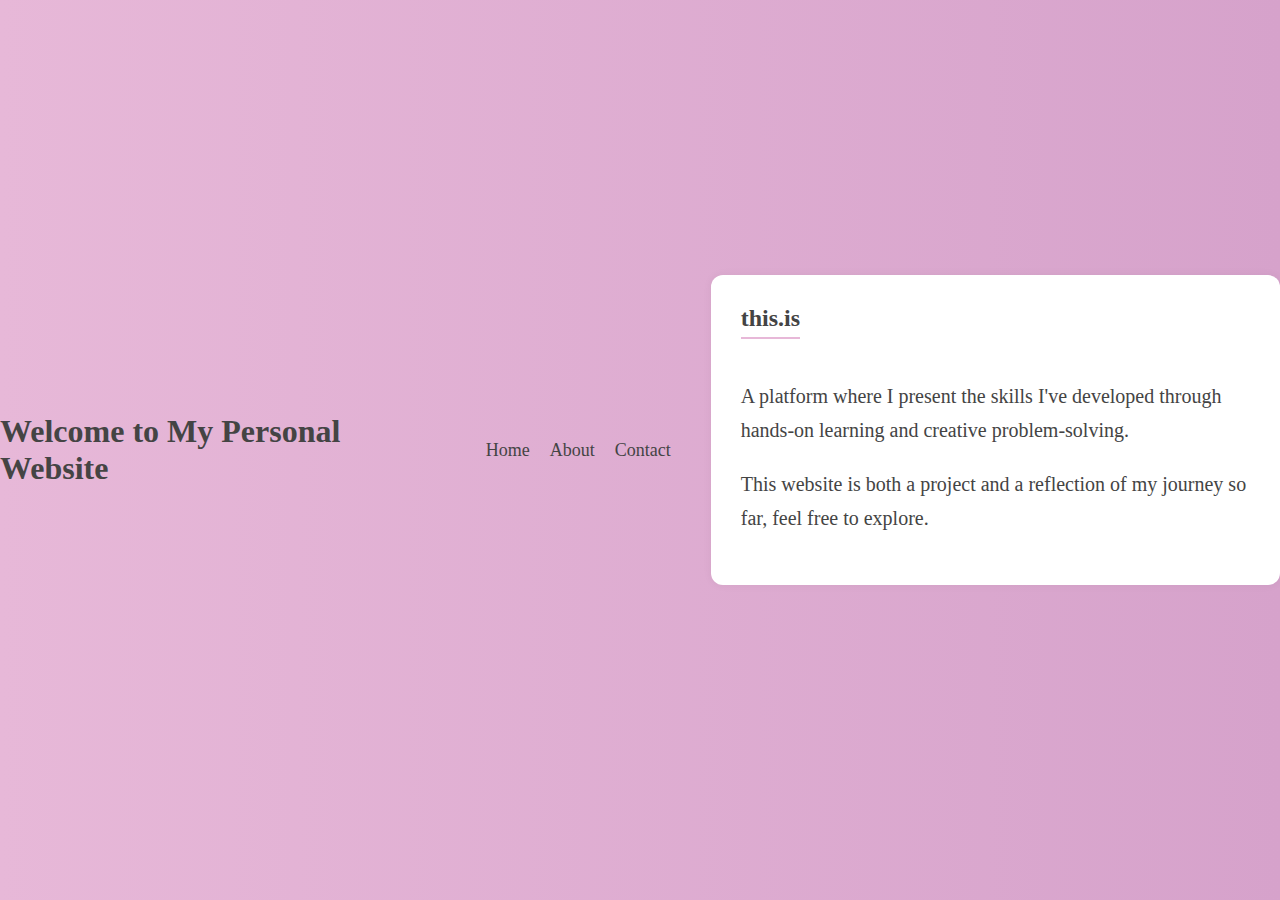
<file: index.html>
<!DOCTYPE html>
<html lang="en">
<head>
  <meta charset="UTF-8">
  <title>Ghala's Portfolio</title>
  <link rel="stylesheet" href="../css/style.css">
  <link rel="stylesheet" href="../css/intro.css">
</head>
<body>

  <!-- Splash Screen -->
  <div class="splash-screen" id="splash">
    <h1>Welcome to My Personal Website</h1>
  </div>

  <!-- Main Content -->
  <div class="navbar" id="main-navbar">
    <a href="index.html">Home</a>
    <a href="more.html">About</a>
    <a href="contact.html">Contact</a>
  </div>

<div class="container" id="main-content">
  <div class="about-box">
    <h2><span id="typing"></span></h2>
    <p>A platform where I present the skills I've developed through hands-on learning and creative problem-solving.</p>
    <p>This website is both a project and a reflection of my journey so far, feel free to explore.</p>
  </div>
</div>

  <script src="../js/script.js"></script>
</body>
</html>
</file>
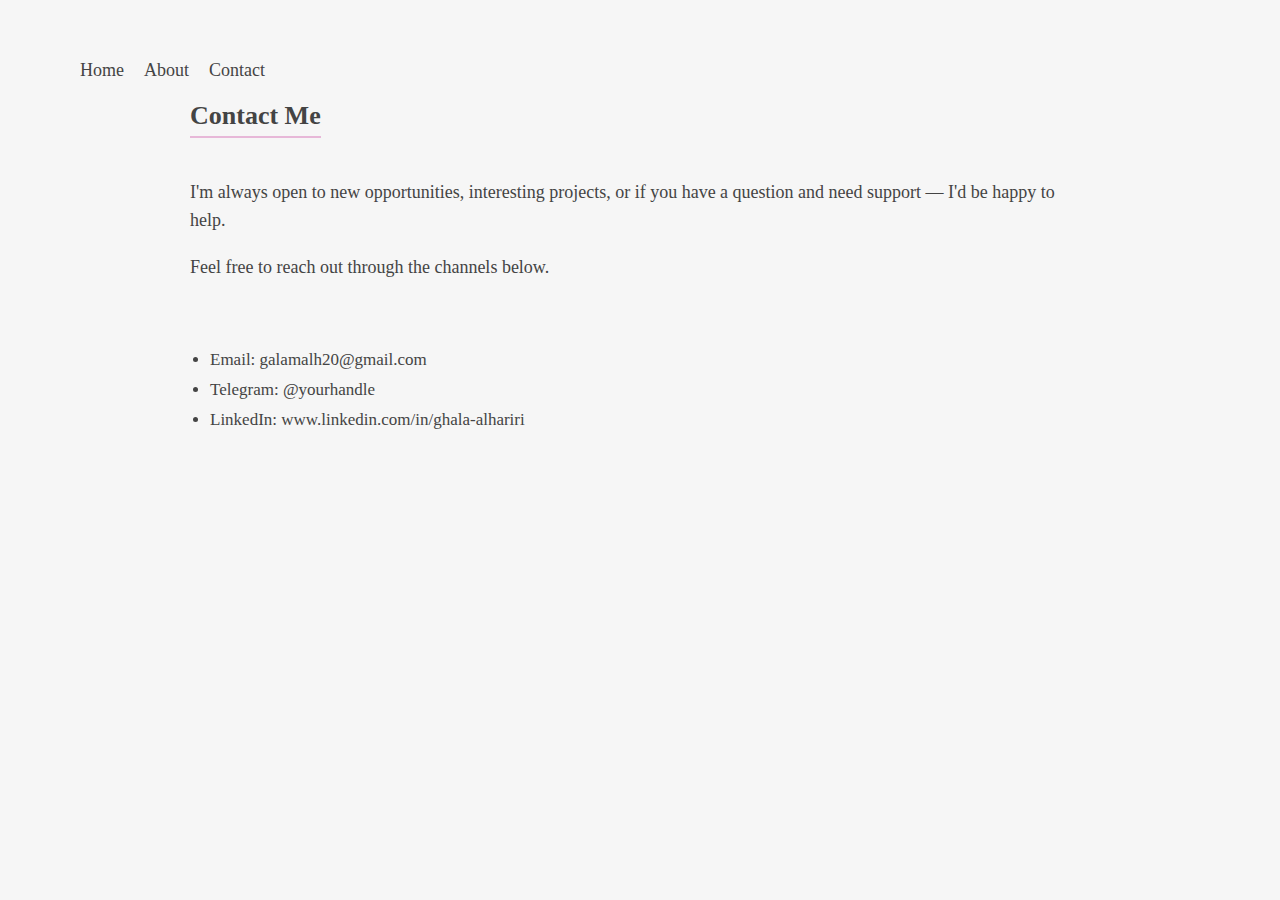
<file: contact.html>
<!DOCTYPE html>
<html lang="en">
<head>
  <meta charset="UTF-8">
  <title>Contact - Ghala</title>
  <link rel="stylesheet" href="../css/contact-style.css">
</head>
<body>

  <div class="navbar">
    <a href="index.html">Home</a>
    <a href="more.html">About</a>
    <a href="contact.html">Contact</a>
  </div>

  <div class="container">
    <h2>Contact Me</h2>
    <p>I'm always open to new opportunities, interesting projects, or if you have a question and need support — I'd be happy to help.</p>
    <p>Feel free to reach out through the channels below.</p>
     <ul>
      <li>Email: galamalh20@gmail.com</li>
      <li>Telegram: @yourhandle</li>
      <li>LinkedIn: www.linkedin.com/in/ghala-alhariri</li>
    </ul>
  </div>

</body>
</html>
</file>
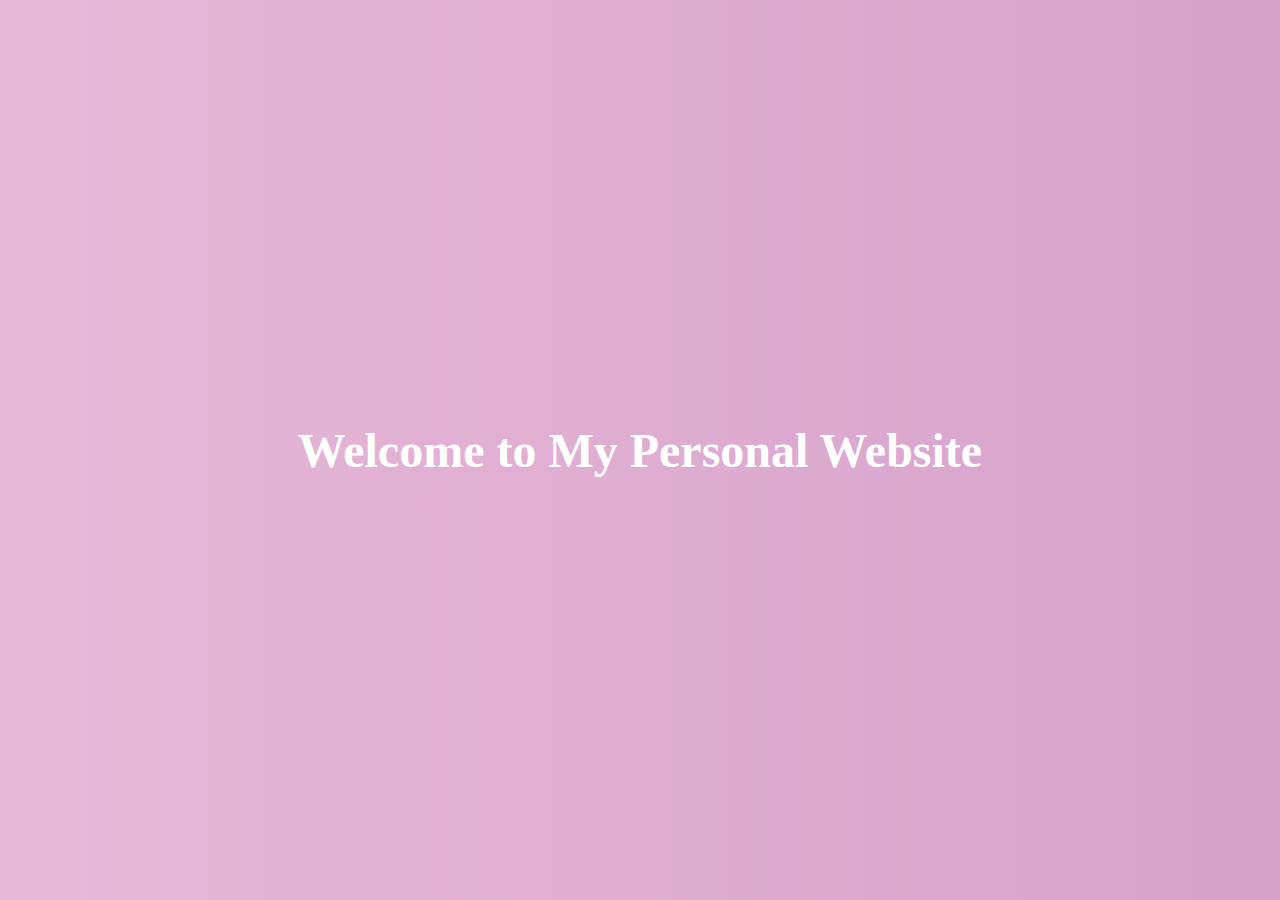
<file: intro.html>
<!DOCTYPE html>
<html lang="en">
<head>
  <meta charset="UTF-8">
  <title>Welcome</title>
  <link rel="stylesheet" href="../css/intro.css">
</head>
<body>
  <div class="splash">
    <h1>Welcome to My Personal Website</h1>
  </div>

  <script>
    setTimeout(() => {
      window.location.href = "index.html";
    }, 3000);
  </script>
</body>
</html>
</file>
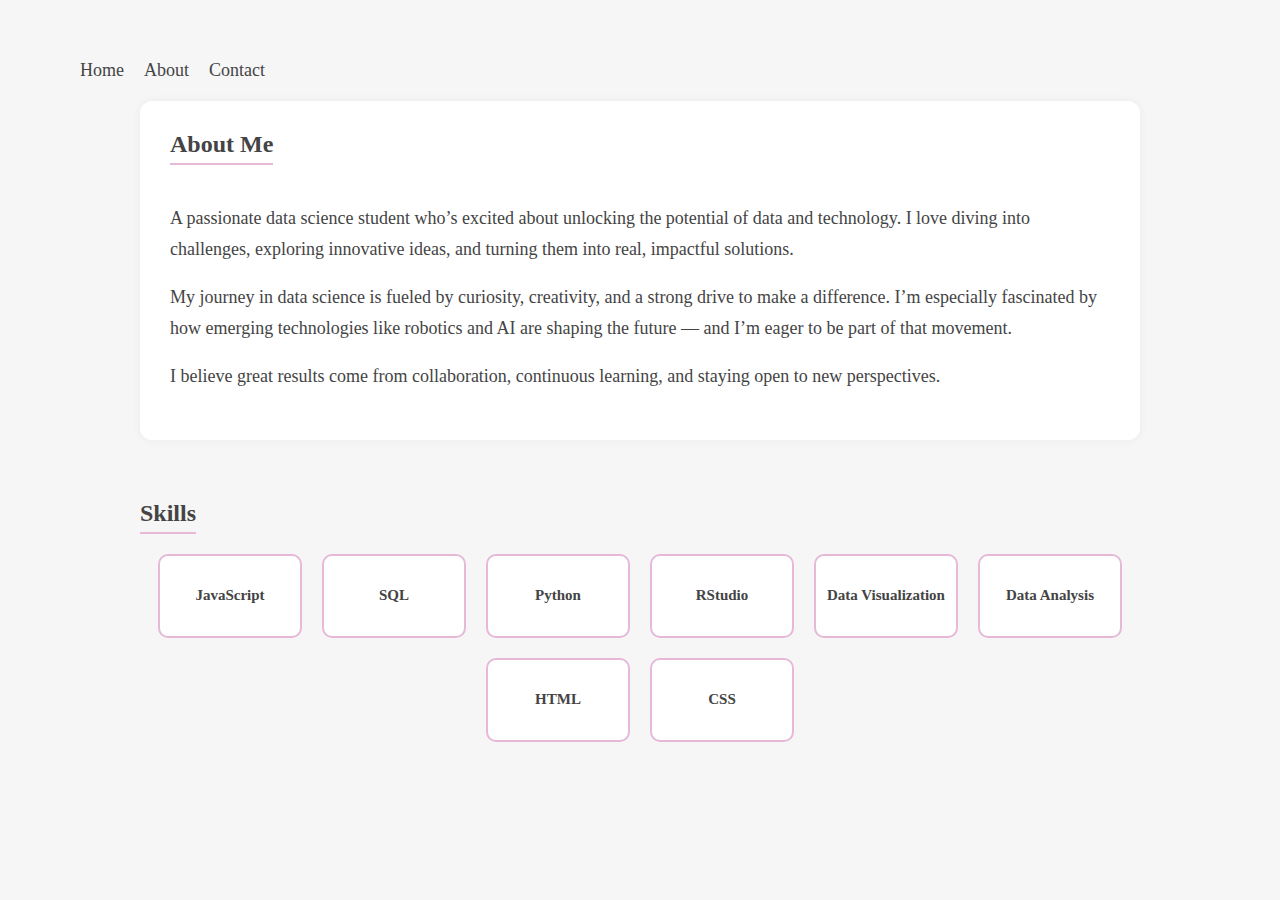
<file: more.html>
<!DOCTYPE html>
<html lang="en">
<head>
  <meta charset="UTF-8">
  <title>More About Ghala</title>
  <link rel="stylesheet" href="../css/more-style.css">
</head>
<body>

  <div class="navbar">
    <a href="index.html">Home</a>
    <a href="more.html">About</a>
    <a href="contact.html">Contact</a>
  </div>

  <div class="container">
    <div class="about-box">
      <h2>About Me</h2>
      <p>A passionate data science student who’s excited about unlocking the potential of data and technology. I love diving into challenges, exploring innovative ideas, and turning them into real, impactful solutions.</p>
      <p>My journey in data science is fueled by curiosity, creativity, and a strong drive to make a difference. I’m especially fascinated by how emerging technologies like robotics and AI are shaping the future — and I’m eager to be part of that movement.</p>
      <p>I believe great results come from collaboration, continuous learning, and staying open to new perspectives.</p>
    </div>

    <div class="skills-section">
      <h2>Skills</h2>
      <div class="skills-grid">
        <div class="skill-card">JavaScript</div>
        <div class="skill-card">SQL</div>
        <div class="skill-card">Python</div>
        <div class="skill-card">RStudio</div>
        <div class="skill-card">Data Visualization</div>
        <div class="skill-card">Data Analysis</div>
        <div class="skill-card">HTML</div>
        <div class="skill-card">CSS</div>
      </div>
    </div>
  </div>

</body>
</html>
</file>
<file: css/style.css>
body {
  margin: 0;
  padding: 40px;
  background-color: #f6f6f6;
  font-family: 'Times New Roman', Times, serif;
  color: #444;
}

.navbar {
  display: flex;
  gap: 20px;
  padding: 20px 40px;
  font-size: 18px;
  margin-left: 20px;
}

.navbar a {
  text-decoration: none;
  color: #444;
}

.navbar a:hover {
  color: white;
}

.container {
  max-width: 1000px;
  margin: auto;
}

.about-box {
  background-color: white;
  padding: 30px;
  border-radius: 12px;
  box-shadow: 0 0 10px rgba(0,0,0,0.05);
  margin-bottom: 40px;
  max-width: 550px; 
  margin-left: auto;
  margin-right: auto;
}


.about-box h2 {
  margin-top: 0;
  border-bottom: 2px solid #e7b8d8;
  display: inline-block;
  padding-bottom: 5px;
}

.about-box p {
  line-height: 1.7;
  font-size: 20px;
}

.intro-line {
  font-size: 28px;
  font-family: 'Courier New', Courier, monospace;
  margin-bottom: 20px;
}

.intro-line .highlight {
  color: #e7b8d8;
  font-weight: bold;
}

.intro-second {
  font-size: 30px;
  font-family: 'Georgia', serif;
}
</file>
<file: css/intro.css>
body {
  margin: 0;
  padding: 0;
  height: 100vh;
  background: linear-gradient(to right, #e7b8d8, #d6a2cb);
  display: flex;
  align-items: center;
  justify-content: center;
}

.splash h1 {
  color: white;
  font-size: 48px;
  font-family: 'Times New Roman', serif;
  opacity: 1;
  animation: fadeOut 1s ease 2s forwards;
}

@keyframes fadeOut {
  to {
    opacity: 0;
  }
}
</file>
<file: css/contact-style.css>
body {
  margin: 0;
  padding: 40px;
  background-color: #f6f6f6; 
  font-family: 'Times New Roman', Times, serif;
  color: #444; 
}

.navbar {
  display: flex;
  gap: 20px;
  padding: 20px 40px; 
  font-size: 18px;
}

.navbar a {
  text-decoration: none;
  color: #444;
  font-size: 18px;
}

.navbar a:hover {
  color: #e7b8d8; 
}

.container {
  max-width: 900px;
  margin: auto;
}

h2 {
  margin-top: 0;
  border-bottom: 2px solid #e7b8d8;
  display: inline-block;
  padding-bottom: 5px;
  font-size: 26px;
}

p {
  font-size: 18px;
  line-height: 1.6;
}

ul {
  padding-left: 20px;
  margin-top: 68px;
}

li {
  margin-bottom: 10px;
  font-size: 17px;
}
</file>
<file: css/more-style.css>
body {
  margin: 0;
  padding: 40px;
  background-color: #f6f6f6;
  font-family: 'Times New Roman', Times, serif;
  color: #444;
}

.navbar {
  display: flex;
  gap: 20px;
  padding: 20px 40px;
  font-size: 18px;
}

.navbar a {
  text-decoration: none;
  color: #444;
}

.navbar a:hover {
  color: #e7b8d8;
}

.container {
  max-width: 1000px;
  margin: auto;
}

.about-box {
  background-color: white;
  padding: 30px;
  border-radius: 12px;
  box-shadow: 0 0 10px rgba(0,0,0,0.05);
  margin-bottom: 40px;
}

.about-box h2 {
  margin-top: 0;
  border-bottom: 2px solid #e7b8d8;
  display: inline-block;
  padding-bottom: 5px;
}

.about-box p {
  line-height: 1.7;
  font-size: 18px;
}

.skills-section h2 {
  margin-bottom: 20px;
  border-bottom: 2px solid #e7b8d8;
  display: inline-block;
  padding-bottom: 5px;
}

.skills-grid {
  display: flex;
  flex-wrap: wrap;
  justify-content: center; 
  gap: 20px;
}

.skill-card {
  width: 140px;            /* عرض ثابت */
  height: 80px;            /* ارتفاع ثابت */
  border: 2px solid #e7b8d8;
  border-radius: 10px;
  font-size: 15px;         /* تصغير الخط */
  display: flex;           /* توسيط المحتوى */
  align-items: center;     /* توسيط عمودي */
  justify-content: center; /* توسيط أفقي */
  text-align: center;
  font-weight: bold;
  background-color: #fff;
  transition: transform 0.2s ease;
}


.skill-card:hover {
  transform: scale(1.05);
  background-color: #f0e0eb;
}
</file>
